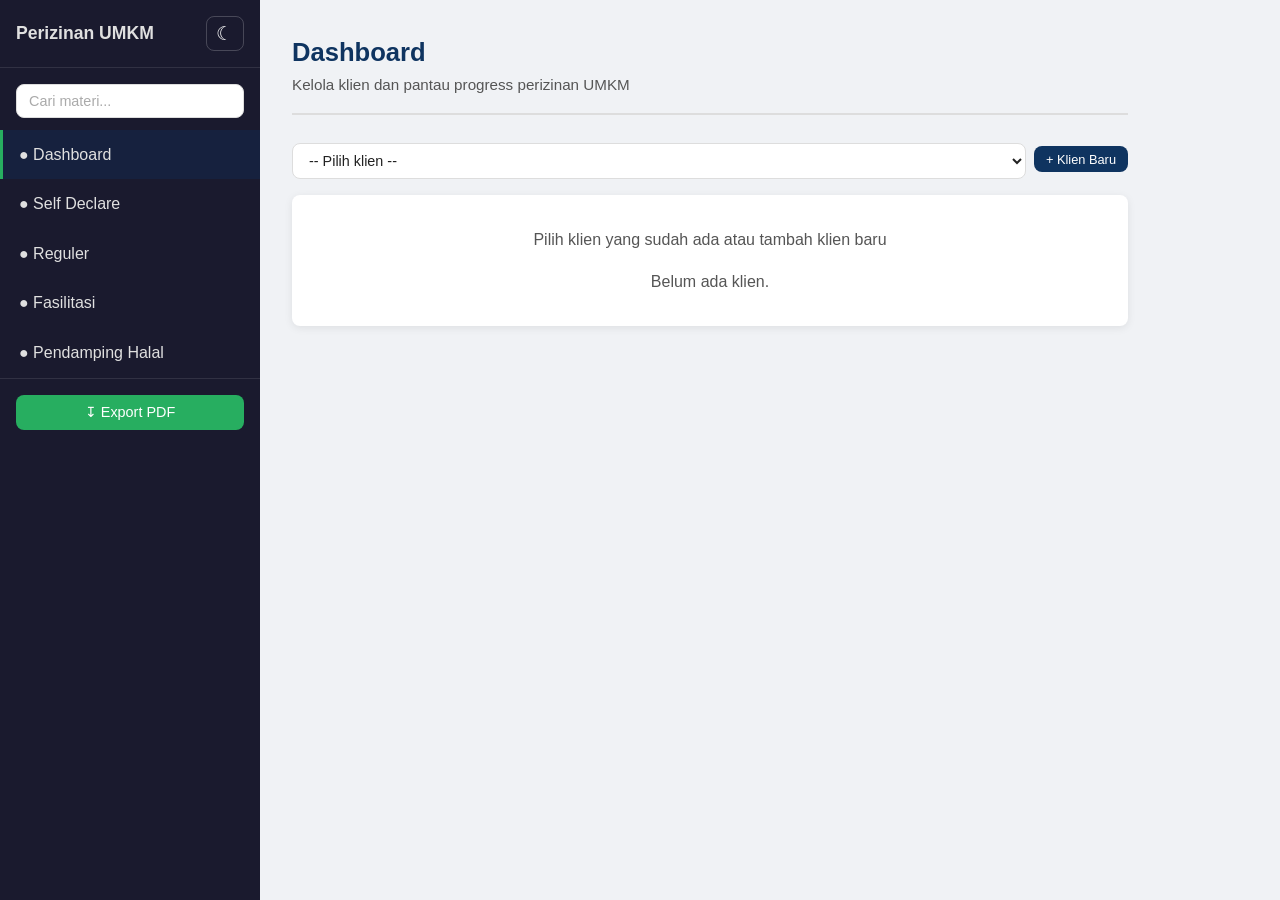
<file: modules/fasilitasi.html>
<!DOCTYPE html>
<html lang="id">
<head>
  <meta charset="UTF-8">
  <meta name="viewport" content="width=device-width, initial-scale=1.0">
  <title>Fasilitasi - Perizinan UMKM</title>
  <link rel="stylesheet" href="../assets/css/style.css">
</head>
<body>
  <div id="app">
    <aside id="sidebar">
      <div class="sidebar-header">
        <h2>Perizinan UMKM</h2>
        <button id="themeToggle" aria-label="Toggle dark mode">&#9790;</button>
      </div>
      <div class="sidebar-search">
        <input type="text" id="searchInput" placeholder="Cari materi...">
      </div>
      <nav id="sidebarNav">
        <ul>
          <li><a href="../index.html#dashboard" data-page="dashboard">&#9679; Dashboard</a></li>
          <li><a href="../index.html#self-declare" data-page="self-declare">&#9679; Self Declare</a></li>
          <li><a href="../index.html#reguler" data-page="reguler">&#9679; Reguler</a></li>
          <li><a href="../index.html#fasilitasi" data-page="fasilitasi" class="active">&#9679; Fasilitasi</a></li>
          <li><a href="../index.html#p3h" data-page="p3h">&#9679; Pendamping Halal</a></li>
        </ul>
      </nav>
      <div class="sidebar-footer">
        <button id="exportBtn">&#8615; Export PDF</button>
      </div>
    </aside>
    <main id="mainContent">
      <div id="viewContainer">
        <div class="view active">
          <div class="view-header">
            <h1>Fasilitasi</h1>
            <p>Program bantuan dan fasilitasi pemerintah untuk UMKM</p>
          </div>
          <p style="color:var(--text-secondary);">
            Buka <a href="../index.html#fasilitasi" style="color:var(--accent);">Dashboard Utama &#8594;</a> untuk pengalaman SPA penuh dengan progress tersimpan, dark mode, dan export PDF.
          </p>
        </div>
      </div>
    </main>
  </div>
  <script src="../assets/js/app.js"></script>
</body>
</html>
</file>
<file: assets/css/style.css>
:root {
  --bg: #f0f2f5;
  --sidebar-bg: #1a1a2e;
  --sidebar-text: #e0e0e0;
  --sidebar-hover: #16213e;
  --card-bg: #fff;
  --text: #222;
  --text-secondary: #555;
  --border: #ddd;
  --accent: #0f3460;
  --accent-light: #e8f0fe;
  --success: #27ae60;
  --warning: #f39c12;
  --danger: #e74c3c;
  --shadow: 0 2px 8px rgba(0,0,0,0.08);
  --radius: 8px;
  --header-bg: #0f3460;
  --progress-bg: #e0e0e0;
}

[data-theme="dark"] {
  --bg: #121212;
  --sidebar-bg: #0a0a1a;
  --sidebar-text: #ccc;
  --sidebar-hover: #1a1a2e;
  --card-bg: #1e1e1e;
  --text: #e0e0e0;
  --text-secondary: #aaa;
  --border: #333;
  --accent: #1a5276;
  --accent-light: #1a2a3a;
  --shadow: 0 2px 8px rgba(0,0,0,0.4);
  --header-bg: #0a0a1a;
  --progress-bg: #333;
}

* { margin: 0; padding: 0; box-sizing: border-box; }

body {
  font-family: 'Segoe UI', Arial, sans-serif;
  background: var(--bg);
  color: var(--text);
  line-height: 1.6;
  transition: background 0.3s, color 0.3s;
}

#app {
  display: flex;
  min-height: 100vh;
}

/* Sidebar */
#sidebar {
  width: 260px;
  background: var(--sidebar-bg);
  color: var(--sidebar-text);
  display: flex;
  flex-direction: column;
  position: sticky;
  top: 0;
  height: 100vh;
  transition: background 0.3s;
}

.sidebar-header {
  display: flex;
  justify-content: space-between;
  align-items: center;
  padding: 1rem;
  border-bottom: 1px solid rgba(255,255,255,0.1);
}

.sidebar-header h2 { font-size: 1.1rem; }

#themeToggle {
  background: none;
  border: 1px solid rgba(255,255,255,0.2);
  color: #fff;
  font-size: 1.2rem;
  cursor: pointer;
  padding: 0.3rem 0.6rem;
  border-radius: var(--radius);
}

.sidebar-search {
  padding: 0.75rem 1rem;
}

.sidebar-search input {
  width: 100%;
  padding: 0.5rem 0.75rem;
  border: none;
  border-radius: var(--radius);
  background: rgba(255,255,255,0.1);
  color: #fff;
  outline: none;
}

.sidebar-search input::placeholder { color: #aaa; }

#sidebarNav ul {
  list-style: none;
  flex: 1;
}

#sidebarNav li a {
  display: block;
  padding: 0.75rem 1rem;
  color: var(--sidebar-text);
  text-decoration: none;
  border-left: 3px solid transparent;
  transition: all 0.2s;
}

#sidebarNav li a:hover,
#sidebarNav li a.active {
  background: var(--sidebar-hover);
  border-left-color: var(--success);
}

.sidebar-footer {
  padding: 1rem;
  border-top: 1px solid rgba(255,255,255,0.1);
}

#exportBtn {
  width: 100%;
  padding: 0.6rem;
  background: var(--success);
  color: #fff;
  border: none;
  border-radius: var(--radius);
  cursor: pointer;
  font-size: 0.9rem;
}

/* Main */
#mainContent {
  flex: 1;
  padding: 2rem;
  overflow-y: auto;
  max-width: 900px;
}

/* Views */
.view { display: none; }
.view.active { display: block; }

.view-header {
  margin-bottom: 1.5rem;
  padding-bottom: 1rem;
  border-bottom: 2px solid var(--border);
}

.view-header h1 {
  font-size: 1.6rem;
  color: var(--accent);
}

.view-header p { color: var(--text-secondary); font-size: 0.95rem; }

/* Cards */
.card {
  background: var(--card-bg);
  border-radius: var(--radius);
  padding: 1.25rem;
  margin-bottom: 1rem;
  box-shadow: var(--shadow);
  transition: background 0.3s;
}

.card h3 {
  font-size: 1rem;
  margin-bottom: 0.75rem;
  color: var(--accent);
}

/* Dashboard */
.stats-grid {
  display: grid;
  grid-template-columns: repeat(auto-fit, minmax(180px, 1fr));
  gap: 1rem;
  margin-bottom: 1.5rem;
}

.stat-card {
  background: var(--card-bg);
  border-radius: var(--radius);
  padding: 1.25rem;
  box-shadow: var(--shadow);
  text-align: center;
  border-top: 4px solid var(--accent);
  transition: background 0.3s;
}

.stat-card .stat-number {
  font-size: 2rem;
  font-weight: 700;
  color: var(--accent);
}

.stat-card .stat-label {
  font-size: 0.85rem;
  color: var(--text-secondary);
  margin-top: 0.25rem;
}

.stat-card.success { border-top-color: var(--success); }
.stat-card.success .stat-number { color: var(--success); }
.stat-card.warning { border-top-color: var(--warning); }
.stat-card.warning .stat-number { color: var(--warning); }
.stat-card.danger { border-top-color: var(--danger); }
.stat-card.danger .stat-number { color: var(--danger); }

/* Progress bars */
.progress-bar {
  height: 8px;
  background: var(--progress-bg);
  border-radius: 4px;
  overflow: hidden;
  margin: 0.5rem 0;
}

.progress-bar .fill {
  height: 100%;
  background: var(--success);
  border-radius: 4px;
  transition: width 0.4s;
}

/* Checklist */
.checklist { list-style: none; }

.checklist li {
  display: flex;
  align-items: flex-start;
  gap: 0.5rem;
  padding: 0.5rem 0;
  border-bottom: 1px solid var(--border);
  cursor: pointer;
}

.checklist li:last-child { border-bottom: none; }

.checklist input[type="checkbox"] {
  margin-top: 0.25rem;
  accent-color: var(--success);
  cursor: pointer;
  flex-shrink: 0;
}

.checklist li.checked .checklist-text {
  text-decoration: line-through;
  color: var(--text-secondary);
}

/* Timeline */
.timeline {
  position: relative;
  padding-left: 1.5rem;
}

.timeline::before {
  content: '';
  position: absolute;
  left: 5px;
  top: 0;
  bottom: 0;
  width: 2px;
  background: var(--border);
}

.timeline-item {
  position: relative;
  padding-bottom: 1.25rem;
}

.timeline-item::before {
  content: '';
  position: absolute;
  left: -1.35rem;
  top: 0.35rem;
  width: 12px;
  height: 12px;
  border-radius: 50%;
  background: var(--border);
}

.timeline-item.done::before { background: var(--success); }
.timeline-item.active::before {
  background: var(--warning);
  box-shadow: 0 0 0 3px rgba(243,156,18,0.3);
}

.timeline-item .step-label {
  font-weight: 600;
  font-size: 0.9rem;
}

.timeline-item .step-desc {
  font-size: 0.85rem;
  color: var(--text-secondary);
}

.timeline-item .step-status {
  font-size: 0.8rem;
  font-weight: 600;
}

.timeline-item.done .step-status { color: var(--success); }
.timeline-item.active .step-status { color: var(--warning); }

/* Table */
.table-wrap {
  overflow-x: auto;
}

table {
  width: 100%;
  border-collapse: collapse;
  font-size: 0.9rem;
}

th, td {
  padding: 0.6rem 0.75rem;
  text-align: left;
  border-bottom: 1px solid var(--border);
}

th {
  background: var(--accent-light);
  font-weight: 600;
  color: var(--accent);
}

/* Form elements */
textarea, input[type="text"], select {
  width: 100%;
  padding: 0.5rem 0.75rem;
  border: 1px solid var(--border);
  border-radius: var(--radius);
  background: var(--card-bg);
  color: var(--text);
  font-family: inherit;
  font-size: 0.9rem;
  margin-top: 0.25rem;
}

textarea {
  resize: vertical;
  min-height: 60px;
}

label {
  font-size: 0.9rem;
  font-weight: 600;
  display: block;
  margin-top: 0.75rem;
}

/* Tags */
.tag {
  display: inline-block;
  padding: 0.2rem 0.6rem;
  border-radius: 12px;
  font-size: 0.75rem;
  font-weight: 600;
}

.tag-success { background: #d4edda; color: #155724; }
[data-theme="dark"] .tag-success { background: #1e3a2a; color: #8fd9a8; }
.tag-warning { background: #fff3cd; color: #856404; }
[data-theme="dark"] .tag-warning { background: #3a2e1a; color: #f0d87a; }
.tag-danger { background: #f8d7da; color: #721c24; }
[data-theme="dark"] .tag-danger { background: #3a1a1e; color: #f5a0a8; }

/* Search results */
.search-highlight {
  background: #fff3cd;
  padding: 0.1rem 0.2rem;
  border-radius: 2px;
}

[data-theme="dark"] .search-highlight {
  background: #3a2e1a;
}

.search-result {
  padding: 0.75rem;
  margin-bottom: 0.5rem;
  background: var(--card-bg);
  border-radius: var(--radius);
  border: 1px solid var(--border);
  cursor: pointer;
}

.search-result:hover {
  border-color: var(--accent);
}

.search-result h4 { font-size: 0.95rem; }
.search-result p { font-size: 0.85rem; color: var(--text-secondary); }

/* Deadlines */
.deadline-list { list-style: none; }

.deadline-list li {
  display: flex;
  justify-content: space-between;
  align-items: center;
  padding: 0.5rem 0;
  border-bottom: 1px solid var(--border);
}

.deadline-list li .deadline-date {
  font-size: 0.8rem;
  padding: 0.2rem 0.5rem;
  border-radius: 4px;
  font-weight: 600;
}

.deadline-urgent { background: #f8d7da; color: #721c24; }
[data-theme="dark"] .deadline-urgent { background: #3a1a1e; color: #f5a0a8; }
.deadline-soon { background: #fff3cd; color: #856404; }
[data-theme="dark"] .deadline-soon { background: #3a2e1a; color: #f0d87a; }
.deadline-safe { background: #d4edda; color: #155724; }
[data-theme="dark"] .deadline-safe { background: #1e3a2a; color: #8fd9a8; }

/* Grid helpers */
.grid-2 {
  display: grid;
  grid-template-columns: 1fr 1fr;
  gap: 1rem;
}

.grid-3 {
  display: grid;
  grid-template-columns: 1fr 1fr 1fr;
  gap: 1rem;
}

@media (max-width: 768px) {
  #app {
    flex-direction: column;
  }
  #sidebar {
    width: 100%;
    height: auto;
    position: relative;
  }
  #mainContent {
    padding: 1rem;
  }
  .grid-2, .grid-3 {
    grid-template-columns: 1fr;
  }
  .stats-grid {
    grid-template-columns: repeat(2, 1fr);
  }
}

@media (max-width: 480px) {
  .stats-grid {
    grid-template-columns: 1fr;
  }
}

/* Buttons */
.btn {
  display: inline-block;
  padding: 0.5rem 1rem;
  background: var(--accent);
  color: #fff;
  border: none;
  border-radius: var(--radius);
  cursor: pointer;
  font-size: 0.85rem;
  font-family: inherit;
}

.btn:hover { opacity: 0.9; }

.btn-sm { padding: 0.35rem 0.75rem; font-size: 0.8rem; }

.btn-outline {
  background: transparent;
  border: 1px solid var(--border);
  color: var(--text);
}

.btn-outline:hover { border-color: var(--accent); color: var(--accent); }

/* Client bar */
.client-bar {
  display: flex;
  gap: 0.5rem;
  align-items: center;
  margin-bottom: 1rem;
  flex-wrap: wrap;
}

.client-select {
  flex: 1;
  min-width: 200px;
  padding: 0.5rem 0.75rem;
  border: 1px solid var(--border);
  border-radius: var(--radius);
  background: var(--card-bg);
  color: var(--text);
  font-family: inherit;
  font-size: 0.9rem;
}

/* OSS PDF Generator */
.oss-form .form-group {
  margin-bottom: 1rem;
}

.oss-form .form-group label {
  display: block;
  font-weight: 600;
  font-size: 0.9rem;
  margin-bottom: 0.3rem;
}

.oss-form .form-group input,
.oss-form .form-group textarea {
  width: 100%;
  padding: 0.6rem 0.75rem;
  border: 1px solid var(--border);
  border-radius: var(--radius);
  background: var(--card-bg);
  color: var(--text);
  font-family: inherit;
  font-size: 0.9rem;
}

.oss-form .form-group textarea {
  resize: vertical;
  min-height: 60px;
}

.oss-preview {
  display: flex;
  flex-wrap: wrap;
  gap: 1rem;
  margin: 1rem 0;
}

.oss-preview-box {
  flex: 1;
  min-width: 250px;
  background: var(--card-bg);
  border: 1px solid var(--border);
  border-radius: var(--radius);
  padding: 1rem;
}

.oss-preview-box h4 {
  font-size: 0.9rem;
  margin-bottom: 0.5rem;
  color: var(--accent);
}

.oss-preview-box p {
  font-size: 0.85rem;
  color: var(--text-secondary);
  margin-bottom: 0.25rem;
}

.oss-photo-preview {
  max-width: 100%;
  max-height: 200px;
  border-radius: var(--radius);
  margin-top: 0.5rem;
  display: block;
}

.oss-upload-area {
  border: 2px dashed var(--border);
  border-radius: var(--radius);
  padding: 2rem;
  text-align: center;
  cursor: pointer;
  transition: border-color 0.2s;
}

.oss-upload-area:hover {
  border-color: var(--accent);
}

.oss-upload-area p {
  color: var(--text-secondary);
  font-size: 0.85rem;
  margin-top: 0.5rem;
}

.oss-upload-area input[type="file"] {
  display: none;
}

.oss-downloads {
  display: flex;
  flex-wrap: wrap;
  gap: 0.75rem;
  margin-top: 1rem;
}

.oss-downloads .btn {
  flex: 1;
  min-width: 200px;
  text-align: center;
  text-decoration: none;
}

.oss-template-select {
  display: flex;
  gap: 0.5rem;
  align-items: center;
  flex-wrap: wrap;
  margin-bottom: 1rem;
}

.oss-template-select select {
  flex: 1;
  padding: 0.5rem 0.75rem;
  border: 1px solid var(--border);
  border-radius: var(--radius);
  background: var(--card-bg);
  color: var(--text);
  font-family: inherit;
  font-size: 0.9rem;
}

.oss-error {
  color: var(--danger);
  font-size: 0.85rem;
  font-weight: 600;
  margin-top: 0.25rem;
}

/* Client info card */
.client-info-card {
  border-left: 4px solid var(--accent);
}

/* Tutorial */
.tutorial-card {
  border-left: 4px solid var(--accent);
  background: var(--accent-light);
}

.tutorial-title {
  font-size: 1.15rem !important;
  margin-bottom: 0.5rem !important;
}

.tutorial-intro {
  font-size: 0.9rem;
  color: var(--text-secondary);
  line-height: 1.6;
  margin-bottom: 1rem;
}

.tutorial-section {
  margin-bottom: 1rem;
}

.tutorial-section h4 {
  font-size: 0.95rem;
  color: var(--accent);
  margin-bottom: 0.5rem;
}

.tutorial-penting {
  background: #fff3cd;
  border-left: 3px solid var(--warning);
  padding: 0.75rem 1rem;
  border-radius: var(--radius);
  font-size: 0.85rem;
  margin-bottom: 1rem;
}

[data-theme="dark"] .tutorial-penting {
  background: #3a2e1a;
}

.tutorial-list {
  padding-left: 1.25rem;
  margin: 0.5rem 0;
}

.tutorial-list li {
  font-size: 0.88rem;
  margin-bottom: 0.35rem;
  line-height: 1.5;
}

.tutorial-step {
  border: 1px solid var(--border);
  border-radius: var(--radius);
  margin-bottom: 0.75rem;
  overflow: hidden;
}

.tutorial-step-header {
  display: flex;
  align-items: center;
  gap: 0.75rem;
  padding: 0.75rem 1rem;
  cursor: pointer;
  background: var(--card-bg);
  user-select: none;
}

.tutorial-step-header:hover {
  background: var(--accent-light);
}

.tutorial-step-num {
  width: 28px;
  height: 28px;
  background: var(--accent);
  color: #fff;
  border-radius: 50%;
  display: flex;
  align-items: center;
  justify-content: center;
  font-size: 0.8rem;
  font-weight: 700;
  flex-shrink: 0;
}

.tutorial-step-title {
  flex: 1;
  font-weight: 600;
  font-size: 0.9rem;
}

.tutorial-toggle {
  font-size: 0.75rem;
  color: var(--text-secondary);
}

.tutorial-step-body {
  display: none;
  padding: 0 1rem 1rem;
  font-size: 0.88rem;
  line-height: 1.5;
}

.tutorial-step-body p {
  margin-bottom: 0.5rem;
}

.tutorial-link {
  display: inline-block;
  background: var(--accent);
  color: #fff;
  padding: 0.4rem 1rem;
  border-radius: var(--radius);
  text-decoration: none;
  font-weight: 600;
  font-size: 0.85rem;
  margin: 0.25rem 0;
}

.tutorial-link:hover {
  opacity: 0.9;
}

.tutorial-tips {
  background: #d4edda;
  border-radius: var(--radius);
  padding: 0.75rem 1rem;
  margin: 0.75rem 0;
  font-size: 0.85rem;
}

[data-theme="dark"] .tutorial-tips {
  background: #1e3a2a;
}

.tutorial-tips ul {
  padding-left: 1.25rem;
  margin-top: 0.35rem;
}

.tutorial-tips ul li {
  margin-bottom: 0.25rem;
}

.tutorial-masalah {
  background: #f8d7da;
  border-radius: var(--radius);
  padding: 0.75rem 1rem;
  margin: 0.75rem 0;
  font-size: 0.85rem;
}

[data-theme="dark"] .tutorial-masalah {
  background: #3a1a1e;
}

.masalah-item {
  margin-top: 0.5rem;
}

.masalah-judul {
  font-weight: 600;
}

.masalah-solusi {
  color: var(--text-secondary);
  padding-left: 0.5rem;
}

/* Print */
@media print {
  #sidebar { display: none; }
  #mainContent { max-width: 100%; padding: 0; }
  .card { box-shadow: none; border: 1px solid #ddd; break-inside: avoid; }
  .no-print { display: none !important; }
}
</file>
